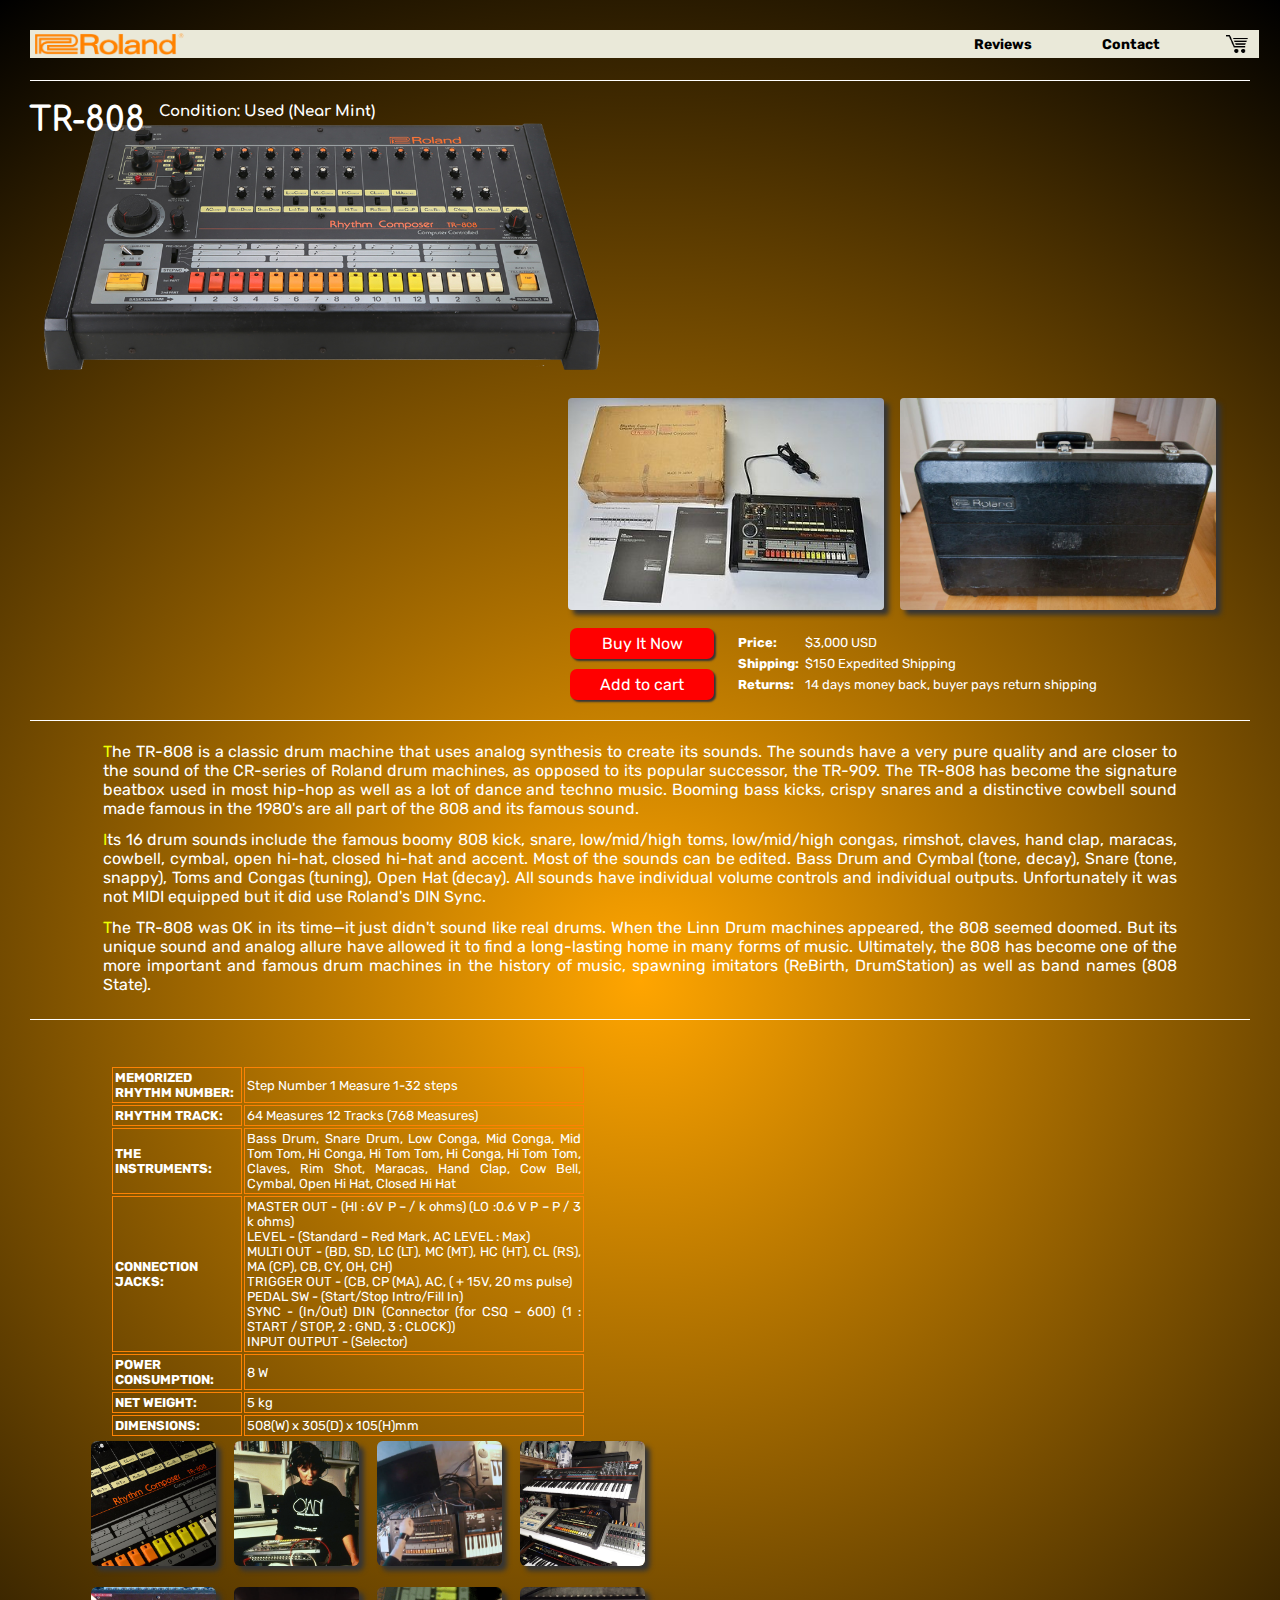
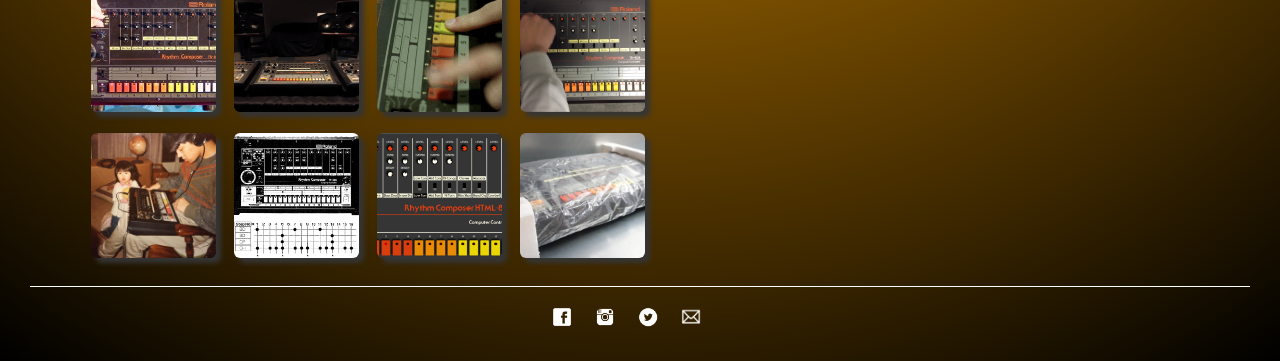
<file: index.html>
<!DOCTYPE html>
<html>
  <head>
    <link href="https://fonts.googleapis.com/css?family=Comfortaa|Rubik" rel="stylesheet">
    <link rel="stylesheet" href="css/styles.css">
    <meta charset="utf-8">
    <title>Roland TR-808</title>
  </head>
  <body>
    <div class="container">
      <div class="nav-bar">
        <img src="img/roland-logo.png" alt="Roland logo">
        <div class="menu">
          <h1><a href="#">Reviews</a></h1>
          <h1><a href="#">Contact</a></h1>
          <a href="#"><img src="img/cart.png" class="shopping-cart" alt="Shopping Cart"></a>
        </div>
      </div>
      <div class="line">
      </div>
      <div class="main-image">
        <h2>TR-808</h2>
        <h2>Condition: Used (Near Mint)</h2>
        <img src="img/808-large.png" alt="TR-808">
      </div>
      <div class="seller-info">
        <div class="used-images">
          <img src="img/original.jpg" alt="">
          <img src="img/hardcase.JPG" alt="Roland hardcase">
        </div>
        <div class="buy-it-now">
          <div class="buy-buttons">
            <a href="#"><span class="button">Buy It Now</span></a>
            <a href="#"><span class="button">Add to cart</span></a>
          </div>
          <table class="payment-table">
            <tbody>
              <tr>
                <th>Price:</th>
                <td>$3,000 USD</td>
              </tr>
              <tr>
                <th>Shipping:</th>
                <td>$150 Expedited Shipping</td>
              </tr>
              <tr>
                <th>Returns:</th>
                <td>14 days money back, buyer pays return shipping</td>
              </tr>
            </tbody>
          </table>
        </div>
      </div>
      <div class="line-description">
      </div>
      <div class="description">
        <p>The TR-808 is a classic drum machine that uses analog synthesis to create its sounds. The sounds have a very pure quality and are closer to the sound of the CR-series of Roland drum machines, as opposed to its popular successor, the TR-909. The TR-808 has become the signature beatbox used in most hip-hop as well as a lot of dance and techno music. Booming bass kicks, crispy snares and a distinctive cowbell sound made famous in the 1980's are all part of the 808 and its famous sound.</p>
        <p>Its 16 drum sounds include the famous boomy 808 kick, snare, low/mid/high toms, low/mid/high congas, rimshot, claves, hand clap, maracas, cowbell, cymbal, open hi-hat, closed hi-hat and accent. Most of the sounds can be edited. Bass Drum and Cymbal (tone, decay), Snare (tone, snappy), Toms and Congas (tuning), Open Hat (decay). All sounds have individual volume controls and individual outputs. Unfortunately it was not MIDI equipped but it did use Roland's DIN Sync.</p>
        <p>The TR-808 was OK in its time—it just didn't sound like real drums. When the Linn Drum machines appeared, the 808 seemed doomed. But its unique sound and analog allure have allowed it to find a long-lasting home in many forms of music. Ultimately, the 808 has become one of the more important and famous drum machines in the history of music, spawning imitators (ReBirth, DrumStation) as well as band names (808 State).</p>
      </div>
      <div class="line-specs">
      </div>
      <div class="specs">
        <table class="specs-table">
          <tbody>
            <tr>
              <th>MEMORIZED RHYTHM NUMBER:</th>
              <td>Step Number 1 Measure 1-32 steps</td>
            </tr>
            <tr>
              <th>RHYTHM TRACK:</th>
              <td>64 Measures 12 Tracks (768 Measures)</td>
            </tr>
            <tr>
              <th>THE INSTRUMENTS:</th>
              <td>Bass Drum, Snare Drum, Low Conga, Mid Conga, Mid Tom Tom, Hi Conga, Hi Tom Tom, Hi Conga, Hi Tom Tom, Claves, Rim Shot, Maracas, Hand Clap, Cow Bell, Cymbal, Open Hi Hat, Closed Hi Hat</td>
            </tr>
            <tr>
              <th>CONNECTION JACKS:</th>
              <td>MASTER OUT - (HI : 6V P – / k  ohms) (LO :0.6 V P – P / 3 k ohms)<br>LEVEL - (Standard – Red Mark, AC LEVEL : Max)<br>MULTI OUT -  (BD, SD, LC (LT), MC (MT), HC (HT), CL (RS), MA (CP), CB, CY, OH, CH)<br>TRIGGER OUT - (CB, CP (MA), AC, ( + 15V, 20 ms pulse)<br>PEDAL SW - (Start/Stop Intro/Fill In)<br>SYNC - (In/Out) DIN (Connector (for CSQ – 600) (1 : START / STOP, 2 : GND, 3 : CLOCK))<br>INPUT OUTPUT - (Selector)</td>
            </tr>
            <tr>
              <th>POWER CONSUMPTION:</th>
              <td>8 W</td>
            </tr>
            <tr>
              <th>NET WEIGHT:</th>
              <td>5 kg</td>
            </tr>
            <tr>
              <th>DIMENSIONS:</th>
              <td>508(W) x 305(D) x 105(H)mm</td>
            </tr>
          </tbody>
        </table>
      </div>
      <div class="photos">
        <img src="img/508.jpg" alt="TR-808 close-up">
        <img src="img/408.jpg" alt="Suzanne Ciani with TR-808">
        <img src="img/108.jpg" alt="Music studio">
        <img src="img/208.jpg" alt="Music studio 2">
        <img src="img/308.jpg" alt="TR-808 top view">
        <img src="img/608.png" alt="Three TR-808's in studio">
        <img src="img/1108.gif" alt="Fingers tapping kick and snare of 808">
        <img src="img/708.jpg" alt="Man tweaking tempo knob">
        <img src="img/909.jpg" alt="Ryuichi Sakamoto playing TR-808">
        <img src="img/808.jpg" alt="Sequencer chart">
        <img src="img/1008.gif" alt="TR-808 animation">
        <img src="img/1208.jpeg" alt="TR-808 in packaging">
      </div>
      <div class="line-bottom">
      </div>
      <div class="media">
        <a href="#"><img class="icons" src="img/facebook.png" alt="Facebook icon"></a>
        <a href="#"><img class="icons" src="img/instagram.png" alt="Instagram icon"></a>
        <a href="#"><img class="icons" src="img/twitter.png" alt="Twitter icon"></a>
        <a href="#"><img class="icons" src="img/mail.png" alt="Mail icon"></a>
      </div>
    </div>
  </body>
</html>
</file>
<file: css/styles.css>
* {
  margin: 0;
  padding: 0;
  box-sizing: border-box;
}

body {
  background: radial-gradient(circle, orange, black);
  background-repeat: round;
  color: #fff;
  font-family: 'Rubik', sans-serif;
}

.container {
  padding: 30px;
}

.nav-bar {
  position: fixed;
  background-color: #eae9d9;
  width: 96%;
  height: 28px;
  padding: 4px;
  z-index: 1;
}

.nav-bar img {
  float: left;
  width: 150px;
  margin-top: -1px;
}

.nav-bar .menu {
  float: right;
}


.nav-bar h1 {
  display: inline;
  font-size: 14px;
  margin-top: 2px;
  padding-right: 2px;
}

.nav-bar h1:nth-child(1), .nav-bar h1:nth-child(2) {
  margin-right: 64px;
}

a:link {
  color: black;
  text-decoration: none;
}

a:hover {
  color: #fff;
}

.menu img {
  float: right;
  width: 22px;
  margin-right: 7px;
}

.shopping-cart:hover {
  filter: invert();
}

.line {
  float: left;
  width:100%;
  height:1px;
  background: #fff;
  margin: 50px 0 20px;
}

.line-description {
  float: left;
  width:100%;
  height:1px;
  background: #fff;
  margin: 20px 0 15px;
}

.line-specs {
  float: left;
  width:100%;
  height:1px;
  background: #fff;
  margin: 25px 0 22px;
}

.main-image img {
  float: left;
  width: 46%;
  margin: 20px 10px;
}

h2 {
  font-family: 'Comfortaa', cursive;
  font-size: 34px;
  position: absolute;
  left: 29px;
  top: 101px;
}

h2:nth-child(2) {
  left: 159px;
  font-size: 15px;
  top: 103.4px;
}

.seller-info {
  float: right;
}

.buy-it-now {
  position: relative;
}

.buy-buttons {
  float: left;
}

span.button {
  margin: 10px 0 0 10px;
  display: block;
  background-color: Red;
  border: none;
  padding: 6px 30px;
  text-align: center;
  text-decoration: none;
  font-size: 16px;
  border-radius: 7px;
  box-shadow: 2px 2px 2px #353535;
  color: #FFF;
}

span.button:hover {
  background-color: #cc0000;
}

.payment-table {
  position: relative;
  top: 13px;
  left: 20px;
}

table.payment-table th {
  font-size: 13px;
  border: none;
}

table.payment-table td {
  font-size: 13px;
  border: none;
}

.used-images {
  float: right;
  margin-right: 26px;
}

.used-images img {
  float: left;
  width: 316px;
  height: 212px;
  margin: 8px;
  border-radius: 4px;
  box-shadow: 5px 5px 5px #353535;
}

.description {
  clear: both;
  margin-left: auto;
  margin-right: auto;
  width: 89%;
}

.description p {
  display: block;
  text-align: justify;
  padding: 6px;
}

.description p::first-letter {
  color: #efff00;
}

.description p:last-child {
  padding-bottom: 0px;
}

.specs {
  float: left;
  width: 39%;
  margin: 23px 19px 0 80px;
}

table, th, td {
  text-align: justify;
}

th, td {
  font-size: 13px;
  border: 1px solid #fd8204;
  padding: 2px;
}


.photos {
  width: 50%;
  float: left;
  margin-left: 52px;
}

.photos img {
  object-fit: cover;
  width: 125px;
  height: 125px;
  float: left;
  margin: 3px 9px 18px;
  box-shadow: 5px 5px 5px #353535;
  border-radius: 6px;
}

.photos img:nth-child(5), .photos img:nth-child(9){
  clear: both;
}

.line-bottom {
  float: left;
  width:100%;
  height:1px;
  background: #fff;
  margin: 10px 0 20px;
}

.media {
  clear: both;
  margin-left: auto;
  margin-right: auto;
  width: 11em;
}

.media img {
  filter: invert();
  width: 20px;
  height: auto;
  margin-right: 19px;
}

.icons:hover {
  filter: brightness(0%);
}
</file>
